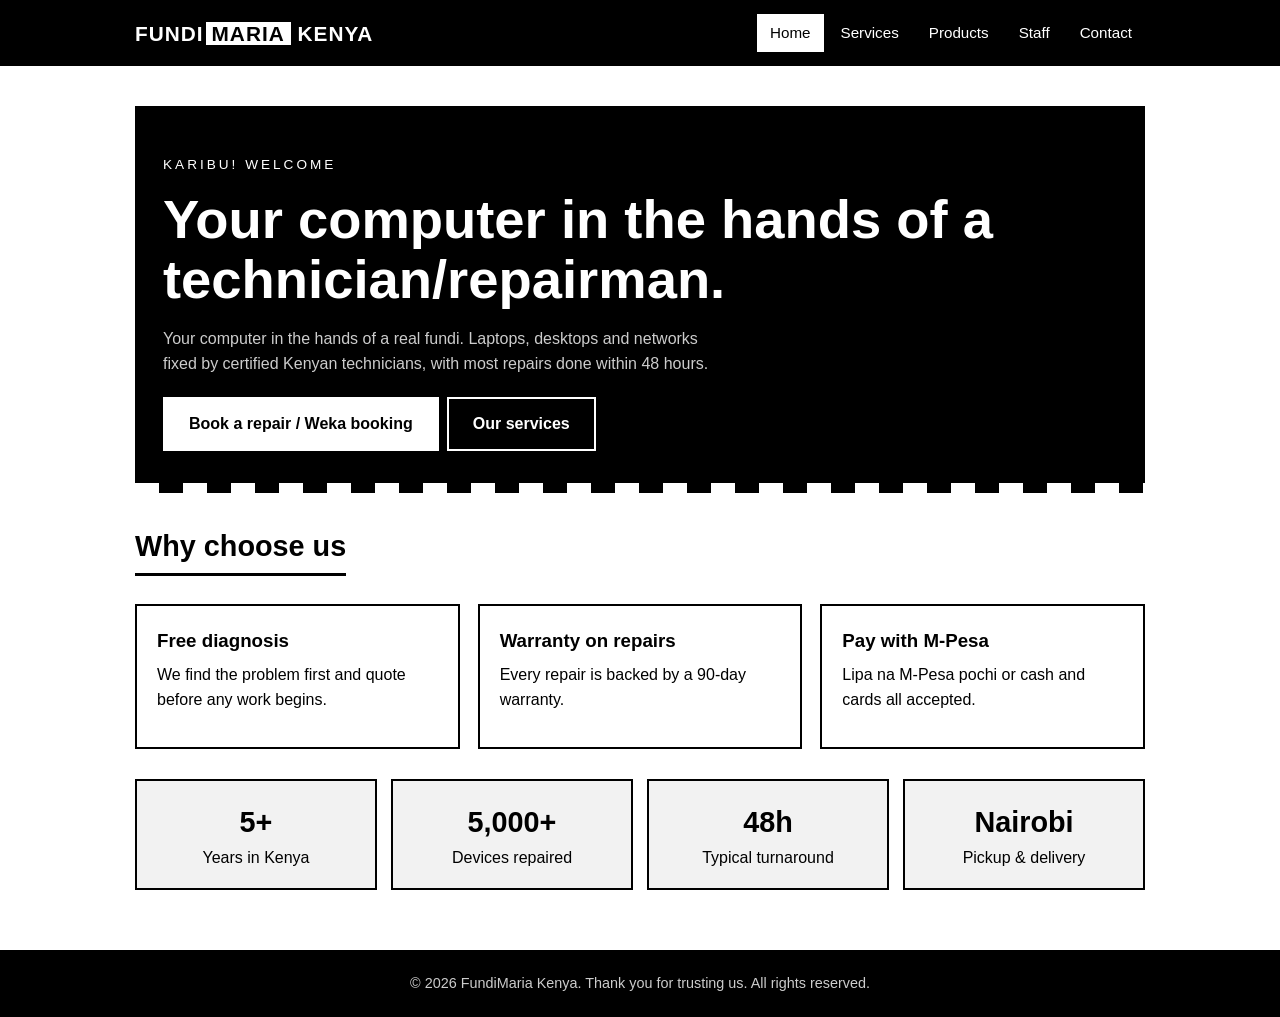
<file: index.html>
<!DOCTYPE html>
<html lang="en">
<head>
<meta charset="utf-8">
<meta name="viewport" content="width=device-width, initial-scale=1, viewport-fit=cover">
<title>FundiMaria Kenya | Computer Repair &amp; Services</title>
<link rel="stylesheet" href="style.css">
<style>

</style>
</head>
<body>
<header>
 <div class="bar">
  <a class="logo" href="#home">FUNDI<span>MARIA</span> KENYA</a>
  <nav>
   <a href="#home">Home</a><a href="#services">Services</a><a href="#products">Products</a><a href="#staff">Staff</a><a href="#contact">Contact</a>
  </nav>
 </div>
</header>

<main>
<section class="page" id="home">
 <div class="hero">
  <p class="kicker">Karibu! Welcome</p>
  <h1>Your computer in the hands of a technician/repairman.</h1>
  <p>Your computer in the hands of a real fundi. Laptops, desktops and networks fixed by certified Kenyan technicians, with most repairs done within 48 hours.</p>
  <a class="btn" href="#contact">Book a repair / Weka booking</a><a class="btn alt" href="#services">Our services</a>
 </div>
 <h2>Why choose us</h2>
 <div class="grid">
  <div class="card"><h3>Free diagnosis</h3><p>We find the problem first and quote before any work begins.</p></div>
  <div class="card"><h3>Warranty on repairs</h3><p>Every repair is backed by a 90-day warranty.</p></div>
  <div class="card"><h3>Pay with M-Pesa</h3><p>Lipa na M-Pesa pochi or cash and cards all accepted.</p></div>
 </div>
 <div class="stats">
  <div><b>5+</b>Years in Kenya</div><div><b>5,000+</b>Devices repaired</div><div><b>48h</b>Typical turnaround</div><div><b>Nairobi</b>Pickup &amp; delivery</div>
 </div>
</section>

<section class="page" id="services">
 <h2>Services</h2>
 <p class="lead">Our services: from a cracked screen to a full network setup, we handle it all across Nairobi and beyond.</p>
 <div class="grid">
  <div class="card"><h3>Hardware repair</h3><p>Screens, keyboards, batteries, fans and motherboard repairs for HP, Dell, Lenovo, Apple and more.</p></div>
  <div class="card"><h3>Virus &amp; malware removal</h3><p>Deep cleaning, security setup and protection against future threats.</p></div>
  <div class="card"><h3>Data recovery</h3><p>Retrieve files from failed drives, formatted disks and damaged devices.</p></div>
  <div class="card"><h3>Hardware Upgrades</h3><p>More RAM, faster SSDs and fresh operating system installs.</p></div>
  <div class="card"><h3>Networking Setup</h3><p>Wi-Fi, fibre router setup, CCTV and office network installation.</p></div>
  <div class="card"><h3>Maintenance plans</h3><p>Regular check-ups for homes, schools, shops and small businesses (biashara ndogo).</p></div>
  <div class="card"><h3>Computer Cleaning</h3><p>Why it matters, physical cleaning(hardware), digital cleaning(software), and tools and safety rules.</p></div>
  <div class="card"><h3>Software Installation</h3><p>Managing disk space limitations and corrupt windows registry or environment variable entries.</p></div>
 </div>
</section>

<section class="page" id="products">
 <h2>Products</h2>
 <p class="lead">Our products: quality parts and accessories, tested and ready to go. Prices are in Kenya Shillings (sample prices).</p>
 <div class="grid">
  <div class="card"><h3>SSD 512GB</h3><p>Fast, reliable storage upgrade.</p><span class="price">KES 6,500</span></div>
  <div class="card"><h3>RAM 16GB</h3><p>DDR4 memory for laptops and desktops.</p><span class="price">KES 5,800</span></div>
  <div class="card"><h3>Laptop battery</h3><p>Replacement batteries for popular models.</p><span class="price">KES 4,500</span></div>
  <div class="card"><h3>Wireless mouse</h3><p>Comfortable and long-lasting.</p><span class="price">KES 1,200</span></div>
  <div class="card"><h3>Wi-Fi router</h3><p>Dual-band coverage for home or office.</p><span class="price">KES 3,800</span></div>
  <div class="card"><h3>Charger</h3><p>Universal and brand-specific adapters.</p><span class="price">KES 2,500</span></div>
 </div>
</section>

<section class="page" id="staff">
 <h2>Our staff</h2>
 <p class="lead">Our time will come: meet the fundis who will get you back up and running.</p>
 <div class="grid">
  <div class="card"><div class="avatar">RM</div><h3>Restine Maria</h3><p class="role">Owner &amp; Lead Technician</p><p>Specialist in hardware and motherboard repair.</p></div>
  <div class="card"><div class="avatar">DE</div><h3>Devon Evon</h3><p class="role">Network Engineer</p><p>Designs and fixes home and business networks.</p></div>
  <div class="card"><div class="avatar">SL</div><h3>Ssemugenyi Leighton </h3><p class="role">Data Recovery Expert</p><p>Rescues files from damaged drives.</p></div>
  <div class="card"><div class="avatar">MM</div><h3>Mary Jane</h3><p class="role">Customer Support</p><p>Your first point of contact for bookings and questions.</p></div>
 </div>
</section>

<section class="page" id="contact">
 <h2>Contact us</h2>
 <p class="lead">Get in touch with us: tell us what is wrong and we will get back to you quickly.</p>
 <div class="split">
  <form action="mailto:info@funditech.co.ke" method="post" enctype="text/plain">
   <label for="n">Name</label><input id="n" name="name" required>
   <label for="e">Email</label><input id="e" name="email" type="email" required>
   <label for="s">Service</label>
   <select id="s" name="service"><option>Hardware repair</option><option>Virus removal</option><option>Data recovery</option><option>Hardware Upgrade</option><option>Networking Setup</option><option>Laptop Maintenance</option><option>Computer cleaning</option><option>Software Installation</option> <option>Others</option></select>
   <label for="m">Message</label><textarea id="m" name="message" required></textarea>
   <button type="submit">Send message</button>
  </form>
  <div>
   <h3>Visit or call</h3>
   <table>
    <tr><td>Address</td><td>Moi Avenue, Nairobi CBD, Kenya</td></tr>
    <tr><td>Phone(+254 702809903 or +254 1843418456</td></tr>
    <tr><td>Email</td><td>info@fundimaria.co.ke</td></tr>
    <tr><td>Mon–Fri</td><td>8:00–6:00 EAT</td></tr>
    <tr><td>Saturday</td><td>9:00–4:00 EAT</td></tr>
    <tr><td>WhatsApp</td><td>+254 184348456</td></tr>
    <tr><td>M-Pesa Number</td><td>0702809903</td></tr>
   </table>
  </div>
 </div>
</section>
</main>

<footer>© 2026 FundiMaria Kenya. Thank you for trusting us. All rights reserved.</footer>
</body>
</html>
</file>
<file: style.css>
:root {
  --bg: #fff;
  --fg: #000;
  --mute: #555;
  --line: #000;
  --soft: #f2f2f2;
  box-sizing: border-box;
  padding-top: env(safe-area-inset-top, 0px);
  padding-bottom: env(safe-area-inset-bottom, 0px);
}
html {
  scroll-padding-top: env(safe-area-inset-top, 0px);
}
*,
*::before,
*::after {
  box-sizing: border-box;
}
body {
  margin: 0;
  background: var(--bg);
  color: var(--fg);
  font-family: Helvetica, Arial, sans-serif;
  line-height: 1.6;
}
a {
  color: inherit;
}
header {
  background: #000;
  color: #fff;
  position: sticky;
  top: env(safe-area-inset-top, 0px);
  z-index: 5;
}
.bar {
  max-width: 1050px;
  margin: auto;
  padding: 14px 20px;
  display: flex;
  flex-wrap: wrap;
  align-items: center;
  justify-content: space-between;
  gap: 10px;
}
.logo {
  font-weight: 800;
  font-size: 1.3rem;
  letter-spacing: 1px;
  text-decoration: none;
}
.logo span {
  background: #fff;
  color: #000;
  padding: 0 6px;
  margin-left: 2px;
}
nav {
  display: flex;
  flex-wrap: wrap;
  gap: 4px;
}
nav a {
  color: #fff;
  text-decoration: none;
  padding: 6px 12px;
  border: 1px solid transparent;
  font-size: 0.95rem;
}
nav a:hover {
  border-color: #fff;
}
.page {
  display: none;
  max-width: 1050px;
  margin: auto;
  padding: 40px 20px 60px;
}
#home {
  display: block;
}
.page:target {
  display: block;
}
body:has(.page:target:not(#home)) #home {
  display: none;
}
body:has(#home:target) nav a[href="#home"],
body:has(#services:target) nav a[href="#services"],
body:has(#products:target) nav a[href="#products"],
body:has(#staff:target) nav a[href="#staff"],
body:has(#contact:target) nav a[href="#contact"] {
  background: #fff;
  color: #000;
}
body:not(:has(.page:target)) nav a[href="#home"] {
  background: #fff;
  color: #000;
}
h1 {
  font-size: clamp(2rem, 6vw, 3.4rem);
  line-height: 1.1;
  margin: 0 0 16px;
}
h2 {
  font-size: 1.8rem;
  margin: 0 0 8px;
  border-bottom: 3px solid #000;
  display: inline-block;
  padding-bottom: 4px;
}
h3 {
  margin: 0 0 6px;
}
p {
  margin: 0 0 14px;
}
.lead {
  color: var(--mute);
  max-width: 620px;
  margin-bottom: 24px;
}
.hero {
  background: #000;
  color: #fff;
  padding: 48px 28px;
 margin-bottom: 30px;

}
.hero p {
  color: #ccc;
  max-width: 560px;
}
.hero::after {
  content: "";
  display: block;
  height: 10px;
  margin: 32px -28px -48px;
  background: repeating-linear-gradient(90deg, #fff 0 24px, #000 24px 48px);
}
.kicker {
  letter-spacing: 3px;
  font-size: 0.85rem;
  text-transform: uppercase;
  color: #fff !important;
}
.btn {
  display: inline-block;
  padding: 12px 24px;
  background: #fff;
  color: #000;
  text-decoration: none;
  font-weight: 700;
  border: 2px solid #fff;
  margin: 6px 8px 0 0;
}
.btn.alt {
  background: transparent;
  color: #fff;
}
.btn.dark {
  background: #000;
  color: #fff;
  border-color: #000;
}
.grid {
  display: grid;
  grid-template-columns: repeat(auto-fit, minmax(230px, 1fr));
  gap: 18px;
  margin-top: 20px;
}
.card {
  border: 2px solid var(--line);
  padding: 20px;
  background: #fff;
}
.card:hover {
  background: #000;
  color: #fff;
}
.card:hover .price,
.card:hover .role {
  color: #fff;
}
.price {
  font-weight: 800;
  font-size: 1.2rem;
}
.role {
  color: var(--mute);
  font-size: 0.9rem;
  margin: 0 0 8px;
}
.avatar {
  width: 72px;
  height: 72px;
  border-radius: 50%;
  background: #000;
  color: #fff;
  display: flex;
  align-items: center;
  justify-content: center;
  font-weight: 800;
  font-size: 1.4rem;
  margin-bottom: 12px;
  border: 2px solid #fff;
  outline: 2px solid #000;
}
.stats {
  display: grid;
  grid-template-columns: repeat(auto-fit, minmax(140px, 1fr));
  gap: 14px;
  margin-top: 30px;
  text-align: center;
}
.stats div {
  background: var(--soft);
  padding: 18px;
  border: 2px solid #000;
}
.stats b {
  display: block;
  font-size: 1.8rem;
}
label {
  display: block;
  font-weight: 700;
  margin: 12px 0 4px;
}
input,
select,
textarea {
  width: 100%;
  padding: 11px;
  border: 2px solid #000;
  font: inherit;
  background: #fff;
  color: #000;
}
textarea {
  min-height: 130px;
  resize: vertical;
}
button {
  margin-top: 16px;
  padding: 12px 28px;
  background: #000;
  color: #fff;
  border: 2px solid #000;
  font: inherit;
  font-weight: 700;
  cursor: pointer;
}
button:hover {
  background: #fff;
  color: #000;
}
.split {
  display: grid;
  grid-template-columns: 1fr 1fr;
  gap: 30px;
  margin-top: 20px;
}
table {
  width: 100%;
  border-collapse: collapse;
}
td {
  padding: 8px 0;
  border-bottom: 1px solid #000;
}
footer {
  background: #000;
  color: #ccc;
  text-align: center;
  padding: 22px 20px;
  font-size: 0.9rem;
}
@media (max-width: 700px) {
  .split {
    grid-template-columns: 1fr;
  }
  .bar {
    justify-content: center;
  }
  nav {
    justify-content: center;
  }
  .hero {
    padding: 36px 20px;
  }
}
</file>
